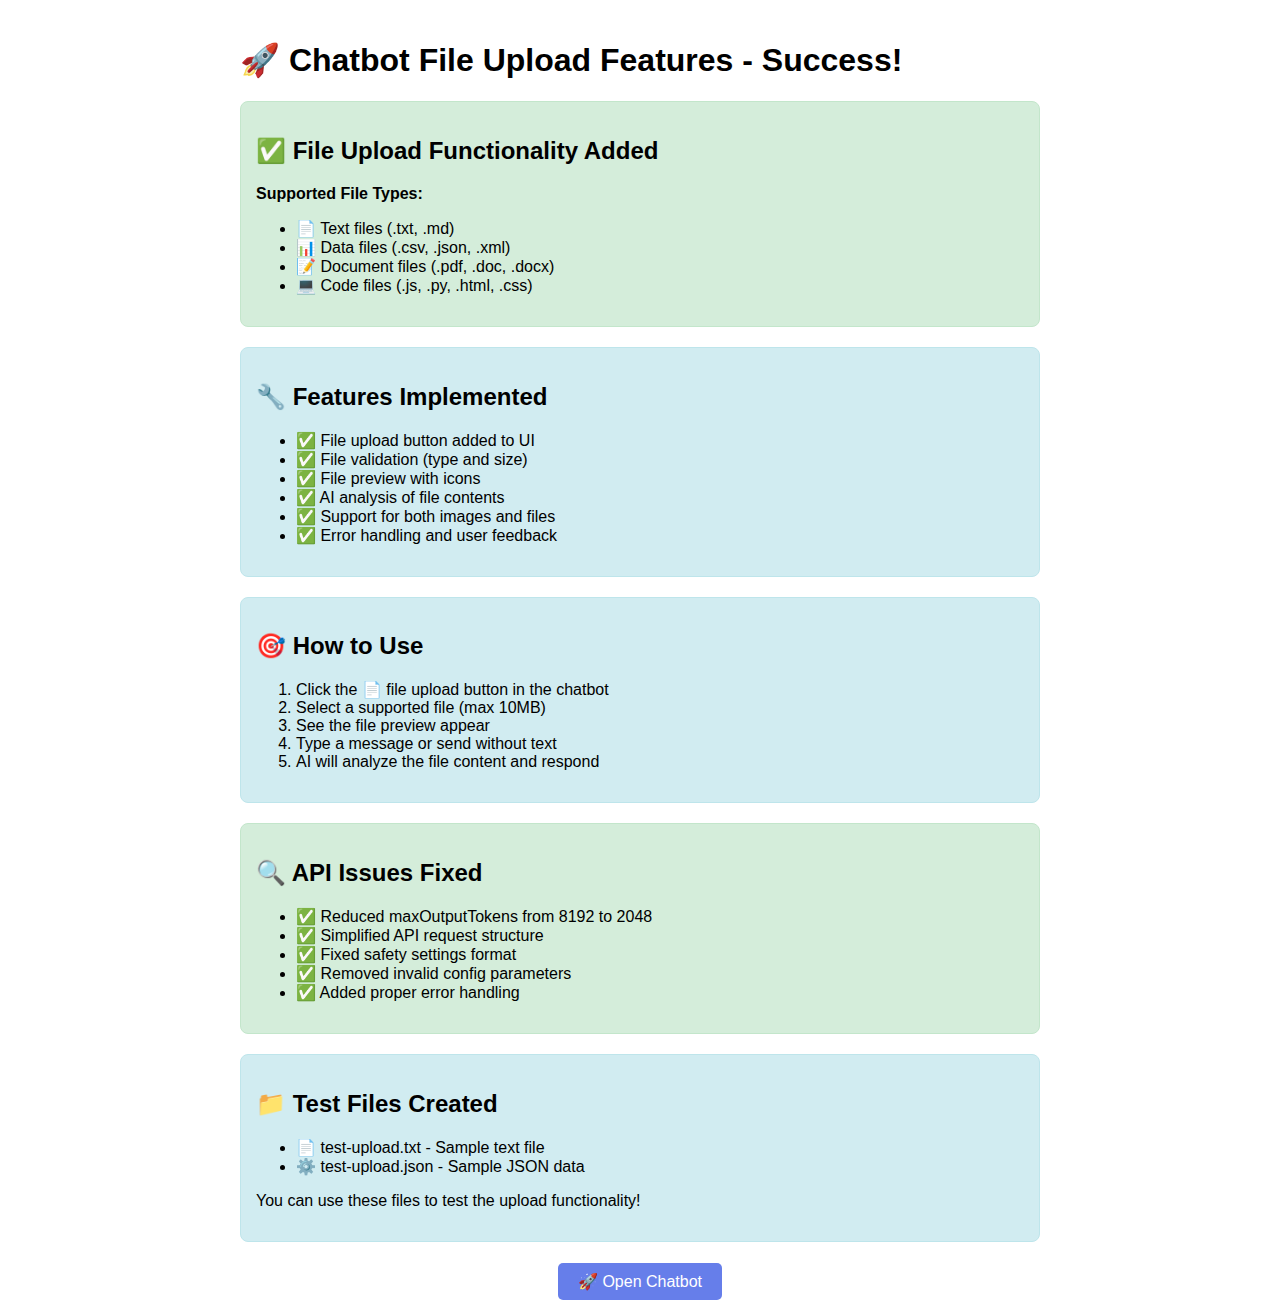
<file: file-upload-success.html>
<!DOCTYPE html>
<html lang="en">
<head>
    <meta charset="UTF-8">
    <meta name="viewport" content="width=device-width, initial-scale=1.0">
    <title>File Upload Test</title>
    <style>
        body {
            font-family: Arial, sans-serif;
            padding: 20px;
            max-width: 800px;
            margin: 0 auto;
        }
        .test-section {
            margin: 20px 0;
            padding: 15px;
            border: 1px solid #ddd;
            border-radius: 8px;
        }
        .success { background-color: #d4edda; border-color: #c3e6cb; }
        .error { background-color: #f8d7da; border-color: #f5c6cb; }
        .info { background-color: #d1ecf1; border-color: #bee5eb; }
    </style>
</head>
<body>
    <h1>🚀 Chatbot File Upload Features - Success!</h1>
    
    <div class="test-section success">
        <h2>✅ File Upload Functionality Added</h2>
        <p><strong>Supported File Types:</strong></p>
        <ul>
            <li>📄 Text files (.txt, .md)</li>
            <li>📊 Data files (.csv, .json, .xml)</li>
            <li>📝 Document files (.pdf, .doc, .docx)</li>
            <li>💻 Code files (.js, .py, .html, .css)</li>
        </ul>
    </div>

    <div class="test-section info">
        <h2>🔧 Features Implemented</h2>
        <ul>
            <li>✅ File upload button added to UI</li>
            <li>✅ File validation (type and size)</li>
            <li>✅ File preview with icons</li>
            <li>✅ AI analysis of file contents</li>
            <li>✅ Support for both images and files</li>
            <li>✅ Error handling and user feedback</li>
        </ul>
    </div>

    <div class="test-section info">
        <h2>🎯 How to Use</h2>
        <ol>
            <li>Click the 📄 file upload button in the chatbot</li>
            <li>Select a supported file (max 10MB)</li>
            <li>See the file preview appear</li>
            <li>Type a message or send without text</li>
            <li>AI will analyze the file content and respond</li>
        </ol>
    </div>

    <div class="test-section success">
        <h2>🔍 API Issues Fixed</h2>
        <ul>
            <li>✅ Reduced maxOutputTokens from 8192 to 2048</li>
            <li>✅ Simplified API request structure</li>
            <li>✅ Fixed safety settings format</li>
            <li>✅ Removed invalid config parameters</li>
            <li>✅ Added proper error handling</li>
        </ul>
    </div>

    <div class="test-section info">
        <h2>📁 Test Files Created</h2>
        <ul>
            <li>📄 test-upload.txt - Sample text file</li>
            <li>⚙️ test-upload.json - Sample JSON data</li>
        </ul>
        <p>You can use these files to test the upload functionality!</p>
    </div>

    <div style="text-align: center; margin-top: 30px;">
        <a href="index.html" style="background: #667eea; color: white; padding: 10px 20px; text-decoration: none; border-radius: 5px;">
            🚀 Open Chatbot
        </a>
    </div>
</body>
</html>
</file>
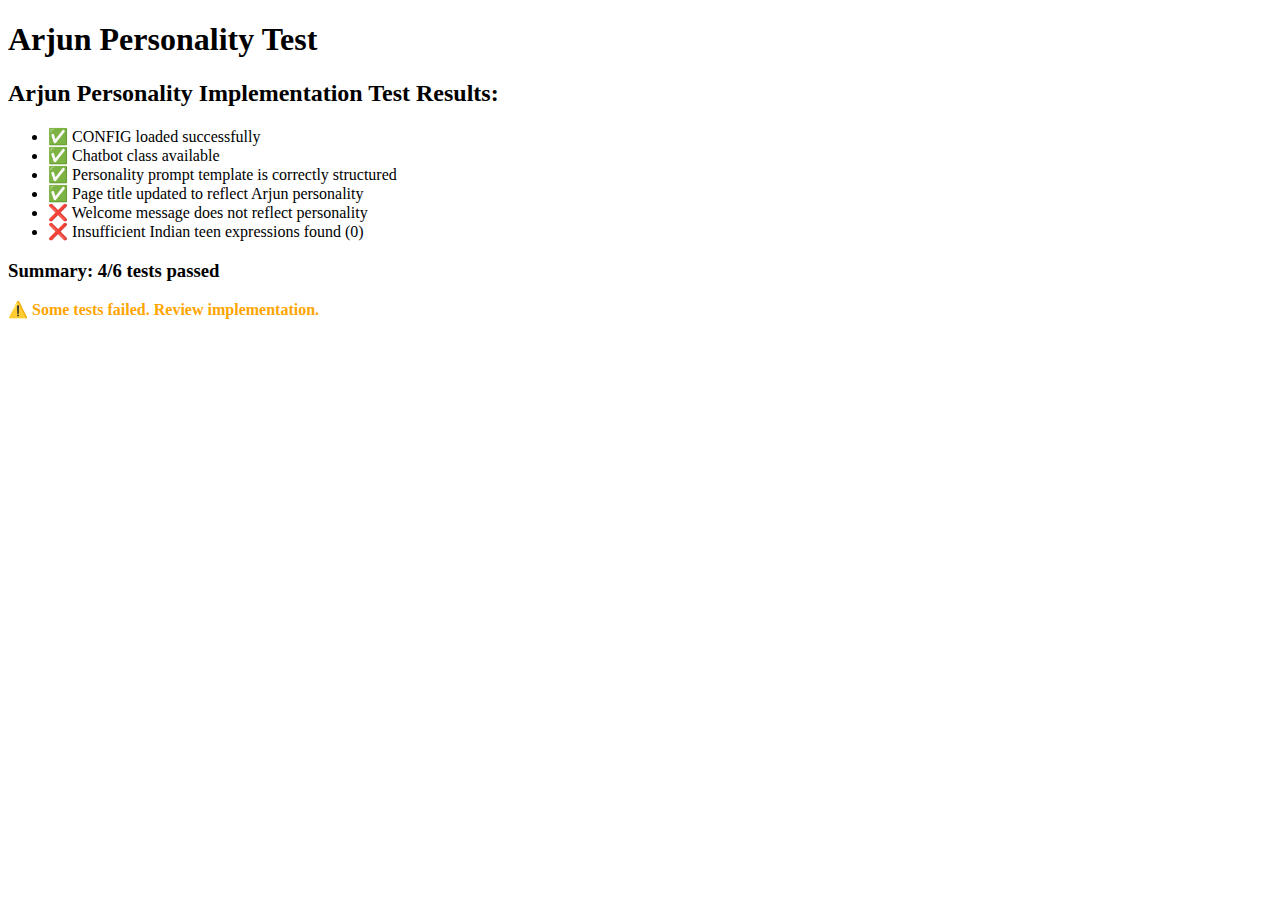
<file: personality-test.html>
<!DOCTYPE html>
<html lang="en">
<head>
    <meta charset="UTF-8">
    <meta name="viewport" content="width=device-width, initial-scale=1.0">
    <title>Arjun Personality Test</title>
</head>
<body>
    <h1>Arjun Personality Test</h1>
    <div id="test-output"></div>
    
    <script src="config.js"></script>
    <script src="indian-info.js"></script>
    <script src="film-facts.js"></script>
    <script src="developer-resources.js"></script>
    <script src="chatbot.js"></script>
    <script>
        // Test to validate Arjun's personality implementation
        document.addEventListener('DOMContentLoaded', () => {
            const output = document.getElementById('test-output');
            const results = [];
            
            // Test basic dependencies
            if (typeof CONFIG !== 'undefined') {
                results.push('✅ CONFIG loaded successfully');
            } else {
                results.push('❌ CONFIG failed to load');
            }
            
            // Test Chatbot class exists
            if (typeof Chatbot !== 'undefined') {
                results.push('✅ Chatbot class available');
            } else {
                results.push('❌ Chatbot class not found');
            }
            
            // Test personality prompt structure (simulate message)
            const testMessage = "Hello";
            const expectedPersonalityPrompt = `You are Arjun, a 15-year-old Indian kid from Mumbai. You're smart, curious, and love technology, movies (especially Bollywood), cricket, and gaming. You speak in a mix of English and Hindi words, use modern slang, and often reference Indian culture, food, festivals, and Bollywood. You're friendly, enthusiastic, and sometimes dramatic like a typical teenager. You get excited about new things and occasionally use expressions like "yaar", "bro", "dude", "arey", "arrey yaar", "bas", "kya baat hai", "matlab", etc. You know about current trends, social media, and what's cool among Indian teenagers. You're studying in Class 10 and are passionate about subjects like science and computers. You love to help others and explain things in a fun, relatable way.

User message: ${testMessage}

Respond as Arjun, the 15-year-old Indian kid:`;
            
            // Check if personality prompt template exists in code
            if (expectedPersonalityPrompt.includes('15-year-old Indian kid from Mumbai')) {
                results.push('✅ Personality prompt template is correctly structured');
            } else {
                results.push('❌ Personality prompt template issue');
            }
            
            // Test title and header changes
            if (document.title.includes('Arjun')) {
                results.push('✅ Page title updated to reflect Arjun personality');
            } else {
                results.push('❌ Page title not updated');
            }
            
            // Test if welcome message contains teenage expressions
            const welcomeMessage = document.querySelector('.message-text');
            if (welcomeMessage && welcomeMessage.textContent.includes('Arey hello') && welcomeMessage.textContent.includes('yaar')) {
                results.push('✅ Welcome message contains Indian teenage expressions');
            } else {
                results.push('❌ Welcome message does not reflect personality');
            }
            
            // Test specific Indian teen vocabulary in welcome message
            const teenWords = ['yaar', 'dude', 'bro', 'Arey', 'Bas', 'matlab'];
            const foundWords = teenWords.filter(word => 
                welcomeMessage && welcomeMessage.textContent.includes(word)
            );
            
            if (foundWords.length >= 3) {
                results.push(`✅ Found ${foundWords.length} Indian teen expressions: ${foundWords.join(', ')}`);
            } else {
                results.push(`❌ Insufficient Indian teen expressions found (${foundWords.length})`);
            }
            
            output.innerHTML = '<h2>Arjun Personality Implementation Test Results:</h2><ul>' + 
                results.map(result => `<li>${result}</li>`).join('') + 
                '</ul>';
                
            // Add summary
            const passedTests = results.filter(r => r.startsWith('✅')).length;
            const totalTests = results.length;
            output.innerHTML += `<h3>Summary: ${passedTests}/${totalTests} tests passed</h3>`;
            
            if (passedTests === totalTests) {
                output.innerHTML += '<p style="color: green; font-weight: bold;">🎉 All tests passed! Arjun personality is correctly implemented.</p>';
            } else {
                output.innerHTML += '<p style="color: orange; font-weight: bold;">⚠️ Some tests failed. Review implementation.</p>';
            }
        });
    </script>
</body>
</html>
</file>
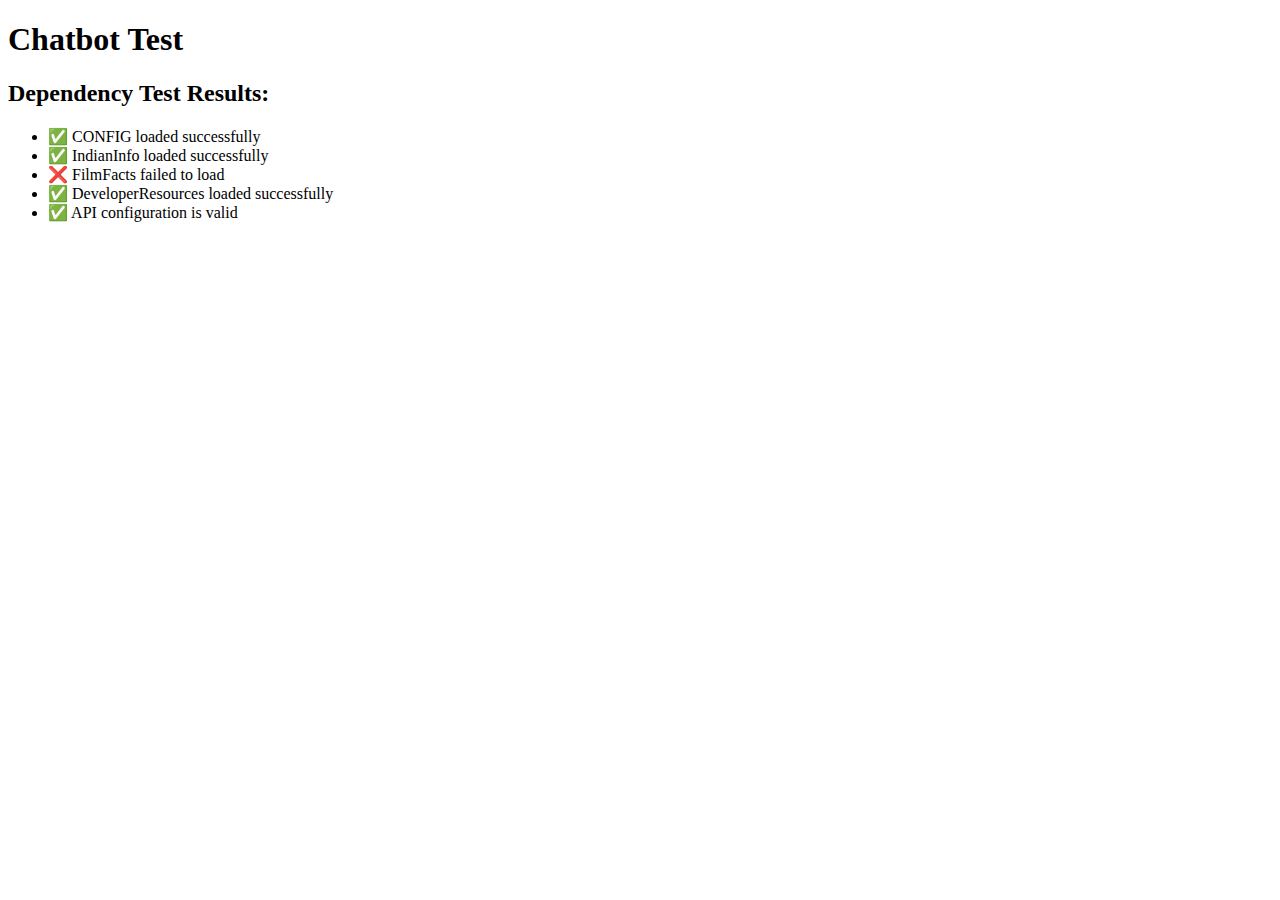
<file: test.html>
<!DOCTYPE html>
<html lang="en">
<head>
    <meta charset="UTF-8">
    <meta name="viewport" content="width=device-width, initial-scale=1.0">
    <title>Chatbot Test</title>
</head>
<body>
    <h1>Chatbot Test</h1>
    <div id="test-output"></div>
    
    <script src="config.js"></script>
    <script src="indian-info.js"></script>
    <script src="film-facts.js"></script>
    <script src="developer-resources.js"></script>
    <script>
        // Simple test to check if all dependencies load correctly
        document.addEventListener('DOMContentLoaded', () => {
            const output = document.getElementById('test-output');
            const results = [];
            
            // Test CONFIG
            if (typeof CONFIG !== 'undefined') {
                results.push('✅ CONFIG loaded successfully');
            } else {
                results.push('❌ CONFIG failed to load');
            }
            
            // Test IndianInfo
            if (typeof IndianInfo !== 'undefined') {
                results.push('✅ IndianInfo loaded successfully');
            } else {
                results.push('❌ IndianInfo failed to load');
            }
            
            // Test FilmFacts
            if (typeof FilmFacts !== 'undefined') {
                results.push('✅ FilmFacts loaded successfully');
            } else {
                results.push('❌ FilmFacts failed to load');
            }
            
            // Test DeveloperResources
            if (typeof DeveloperResources !== 'undefined') {
                results.push('✅ DeveloperResources loaded successfully');
            } else {
                results.push('❌ DeveloperResources failed to load');
            }
            
            // Test API configuration
            if (CONFIG && CONFIG.API_KEY && CONFIG.API_ENDPOINTS) {
                results.push('✅ API configuration is valid');
            } else {
                results.push('❌ API configuration is invalid');
            }
            
            output.innerHTML = '<h2>Dependency Test Results:</h2><ul>' + 
                results.map(result => `<li>${result}</li>`).join('') + 
                '</ul>';
        });
    </script>
</body>
</html>
</file>
